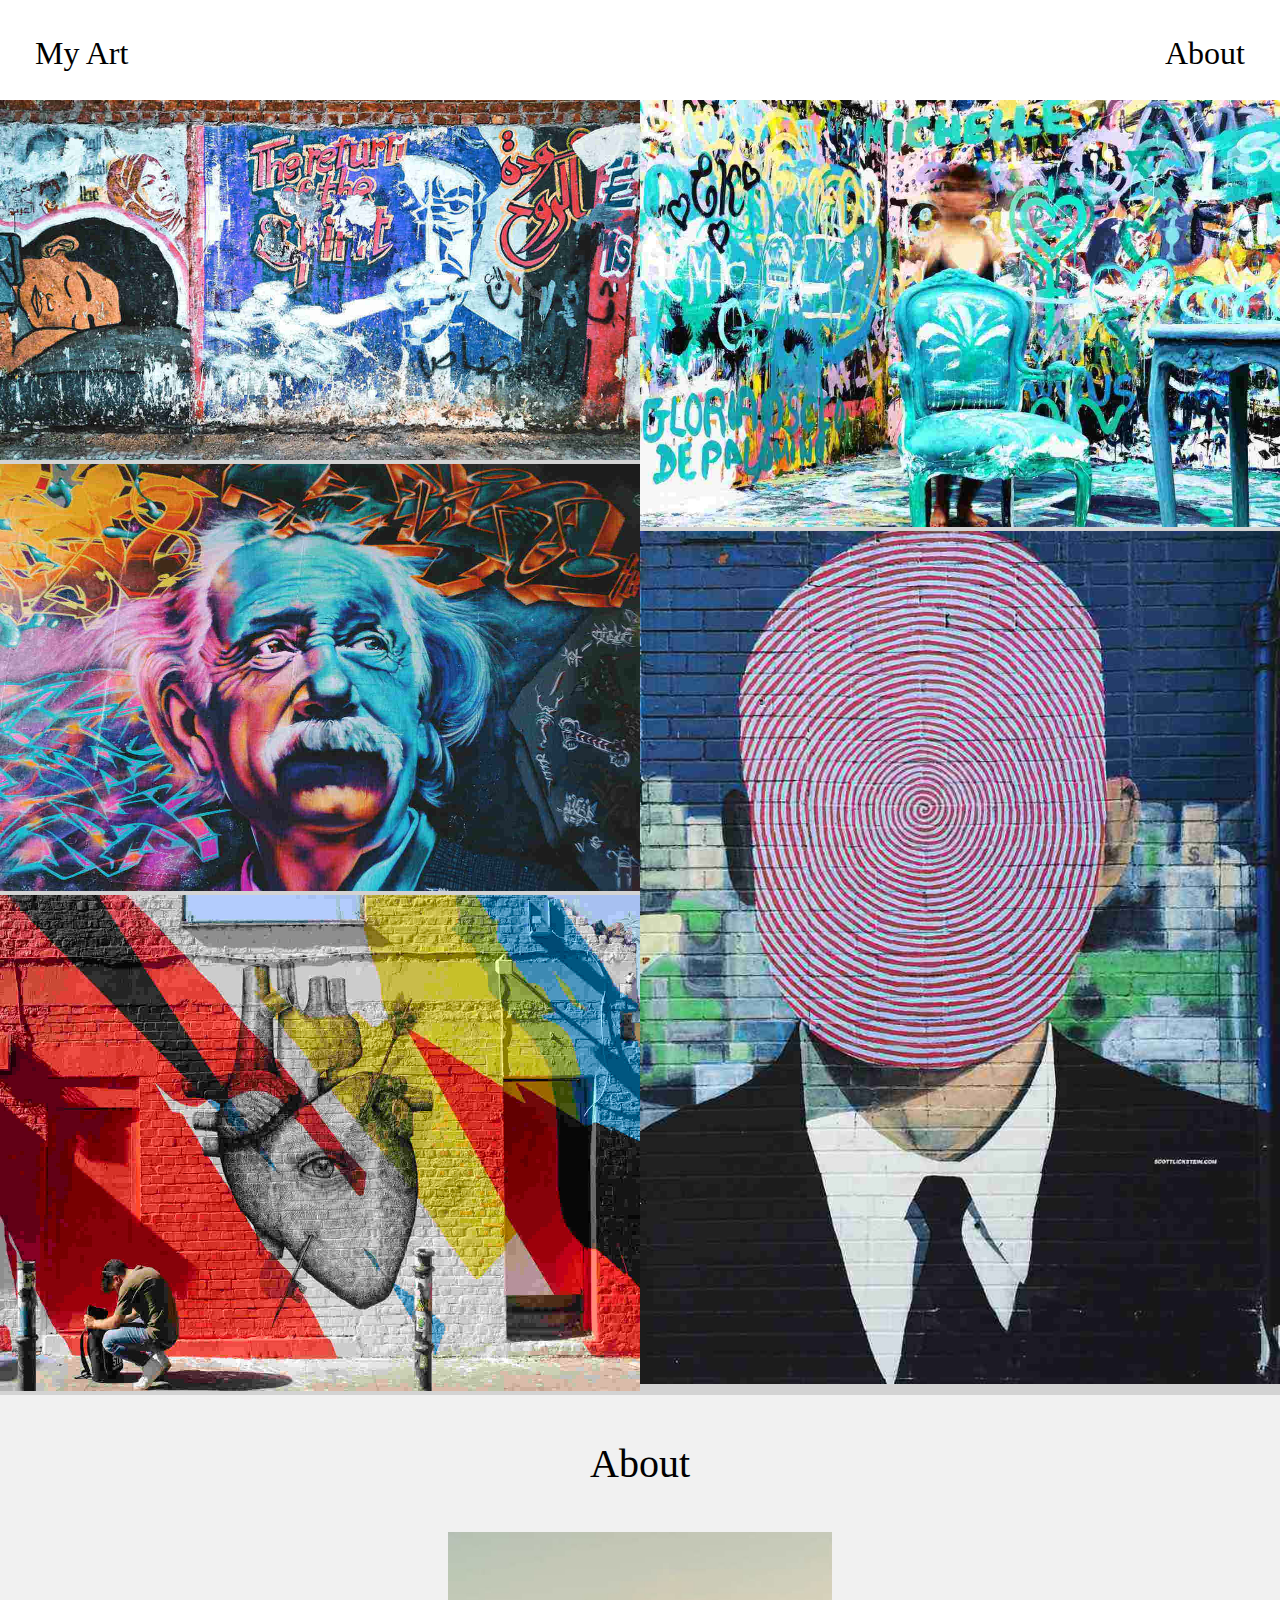
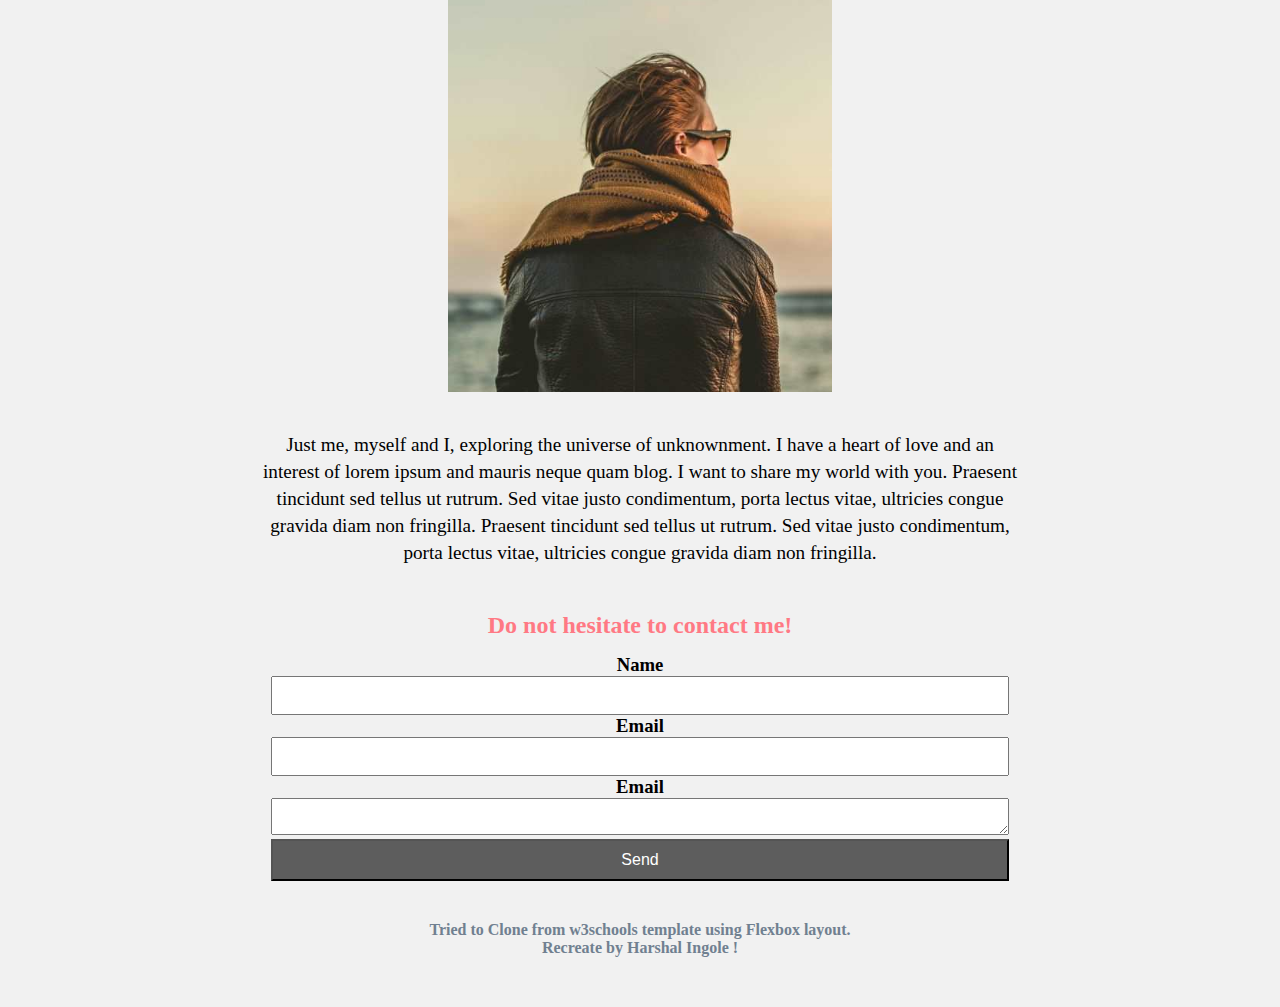
<file: Beginner/RWD-Temp/Art-Temp/index.html>
<!DOCTYPE html>
<html lang="en">
<head>
    <meta charset="UTF-8">
    <meta http-equiv="X-UA-Compatible" content="IE=edge">
    <meta name="viewport" content="width=device-width, initial-scale=1.0">
    <link rel="stylesheet" href="style.css">
    <title>Art Template</title>
</head>
<body>
    <!-- Top Section Of page/NavBar -->
    <nav>
        <li>My Art</li>
        <li style="float: right;">About</li>
    </nav>
    <!-- Navbar section End -->

    <!-- Image Gallary section Created Using Flexbox layout -->
    <section id="galary">
        <div class="g1">
            <img src="img/streetart.jpg" alt="streetart" class="imgs">
            <img src="img/streetart2.jpg" alt="streetart3" class="imgs">
            <img src="img/streetart5.jpg" alt="streetart5" class="imgs">
        </div>
        <div class="g2">
            <img src="img/streetart3.jpg" alt="streetart3" class="imgs">
            <img src="img/streetart4.jpg" alt="streetart4" class="imgs">
        </div>
    </section>
    <!-- Image Gallary section End -->

    <!-- About Section -->
    <section class="about">
        <div class="info">
            <h2>About</h2>
            <img src="img/boy.jpg" alt="boy">
            <p>Just me, myself and I, exploring the universe of unknownment. I have a heart of love and an interest of lorem ipsum and mauris neque quam blog. I want to share my world with you. Praesent tincidunt sed tellus ut rutrum. Sed vitae justo condimentum, porta lectus vitae, ultricies congue gravida diam non fringilla. Praesent tincidunt sed tellus ut rutrum. Sed vitae justo condimentum, porta lectus vitae, ultricies congue gravida diam non fringilla.</p>
        </div>
        <div class="contact">
            <h2>Do not hesitate to contact me!</h2>
            <form action="go.this">
                <h3>Name</h3><input type="text" name="name" id="name">
                <h3>Email</h3><input type="email" name="email" id="email">
                <h3>Email</h3><textarea name="message" id="message" cols="30" rows="1"></textarea>
                <input type="button" value="Send">
            </form>
        </div>
        <h4>Tried to Clone from w3schools template using Flexbox layout.<br>Recreate by Harshal Ingole !</h4>
    </section>
    

</body>
</html>
</file>
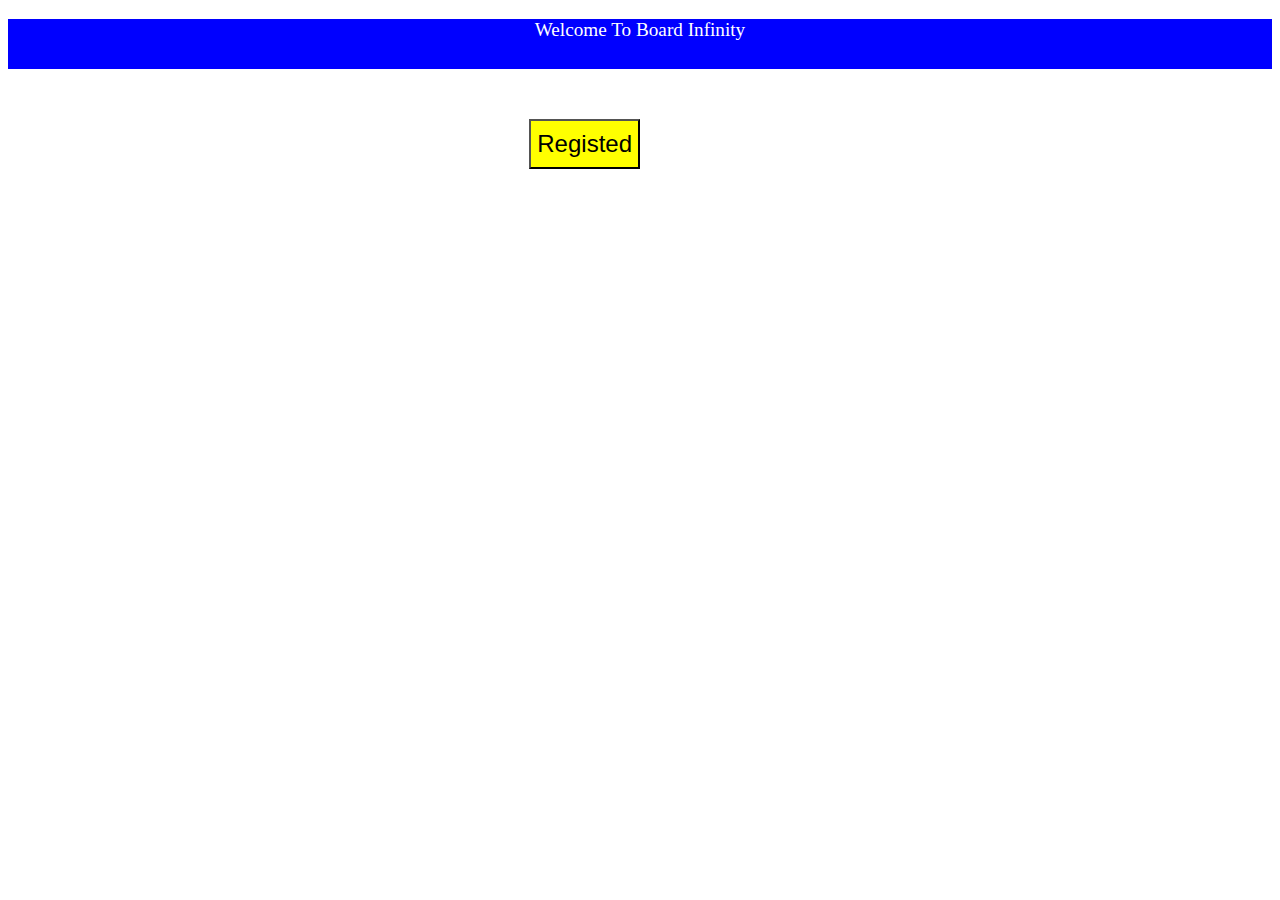
<file: Beginner/RWD-Temp/Architect-Temp/java.html>
<!DOCTYPE html>
<html lang="en">
<head>
    <meta charset="UTF-8">
    <meta http-equiv="X-UA-Compatible" content="IE=edge">
    <meta name="viewport" content="width=device-width, initial-scale=1.0">
    <title>Document</title>
</head>
<style>
    body {
        position: relative;
        box-sizing: border-box;
    }
    input[type="button"] {
        width: auto;
        height: 50px;
        background-color: yellow;
        color: black;
        position: absolute;
        top: 100px;
        font-size: 1.5em;
        right: 50%;

    }
    p {
       /* visibility: hidden; */
       background-color: blue;
       color: white;
       width: auto;
       height: 50px;
       text-align: center;
       font-size: 1.2em;
    }
    input[type="button"]:hover {
        background-color: lightblue;
    }
</style>
<body>
    <input type="button" value="Registed">
    <p class="para">Welcome To Board Infinity</p>
</body>
</html>
</file>
<file: Beginner/RWD-Temp/Art-Temp/style.css>
* {
    box-sizing: border-box;
    margin: 0;
}
nav {
    background-color: white;
    padding: 25px;
}
li {
    background: white;
    list-style-type: none;
    text-decoration: none;
    font-size: 2em;
    text-align: center;
    color: black;
    padding: 10px;
    font-weight: 100;
    float: left;
}
li:hover {
    background-color: #F1F1F1;
}

#galary {
    margin: 50px 0px 0px  0px;
    display: flex;
    flex-flow: row wrap;
    width: 100%;
    background-color: lightgray;
}
.g1, .g2 { 
    margin: 0; 
    padding: 0;
    max-width: 50%;
}
.imgs {
    max-width: 100%;
    margin: 0; 
}
.about  {
    display: flex;
    flex-flow: column wrap;
    width: 100%;
    background-color: #F1F1F1;
    /* justify-content: center; */
}
.contact {
    width: 60%;
    margin-top: 45px;
    align-self: center;
}
.info {
    width: 60%;
    margin: auto;
    align-self: center;
}
.info h2 {
    font-size: 2.5em;
    font-weight: 100;
    text-align: center;
    padding: 45px;
}
.info img {
    display: block;
    margin: 0px auto 40px auto;
    width: 50%;
    height: auto;
}
.info p {
    text-align: center;
    font-size: 1.2em;
    line-height: 1.4;
    width: fit-content;
    font-weight: 100; 
}
.contact h2 {
    color: #ff7984;
    text-align: center;
    font-weight: bold;
}
form {
    margin: 15px;
}
form h3 {
    color: black;
    font-weight: 600;
    text-align: center;
}
input[type="text"],input[type="email"],textarea  {
    margin: auto;
    width: 100%;
    text-align: center;
    padding: 10px;
}
input[type="button"] {
    color: white ;
    font-size: inherit;
    margin: auto;
    width: 100%;
    text-align: center;
    padding: 10px;
    background-color: rgba(39, 39, 39, 0.733);
}
input[type="button"]:hover {
    background-color: #F1F1F1;
    color: black;
}
.about  h4 {
    color: slategray;
    text-align: center;
    padding: 25px;
    margin-bottom: 25px;
}
</file>
